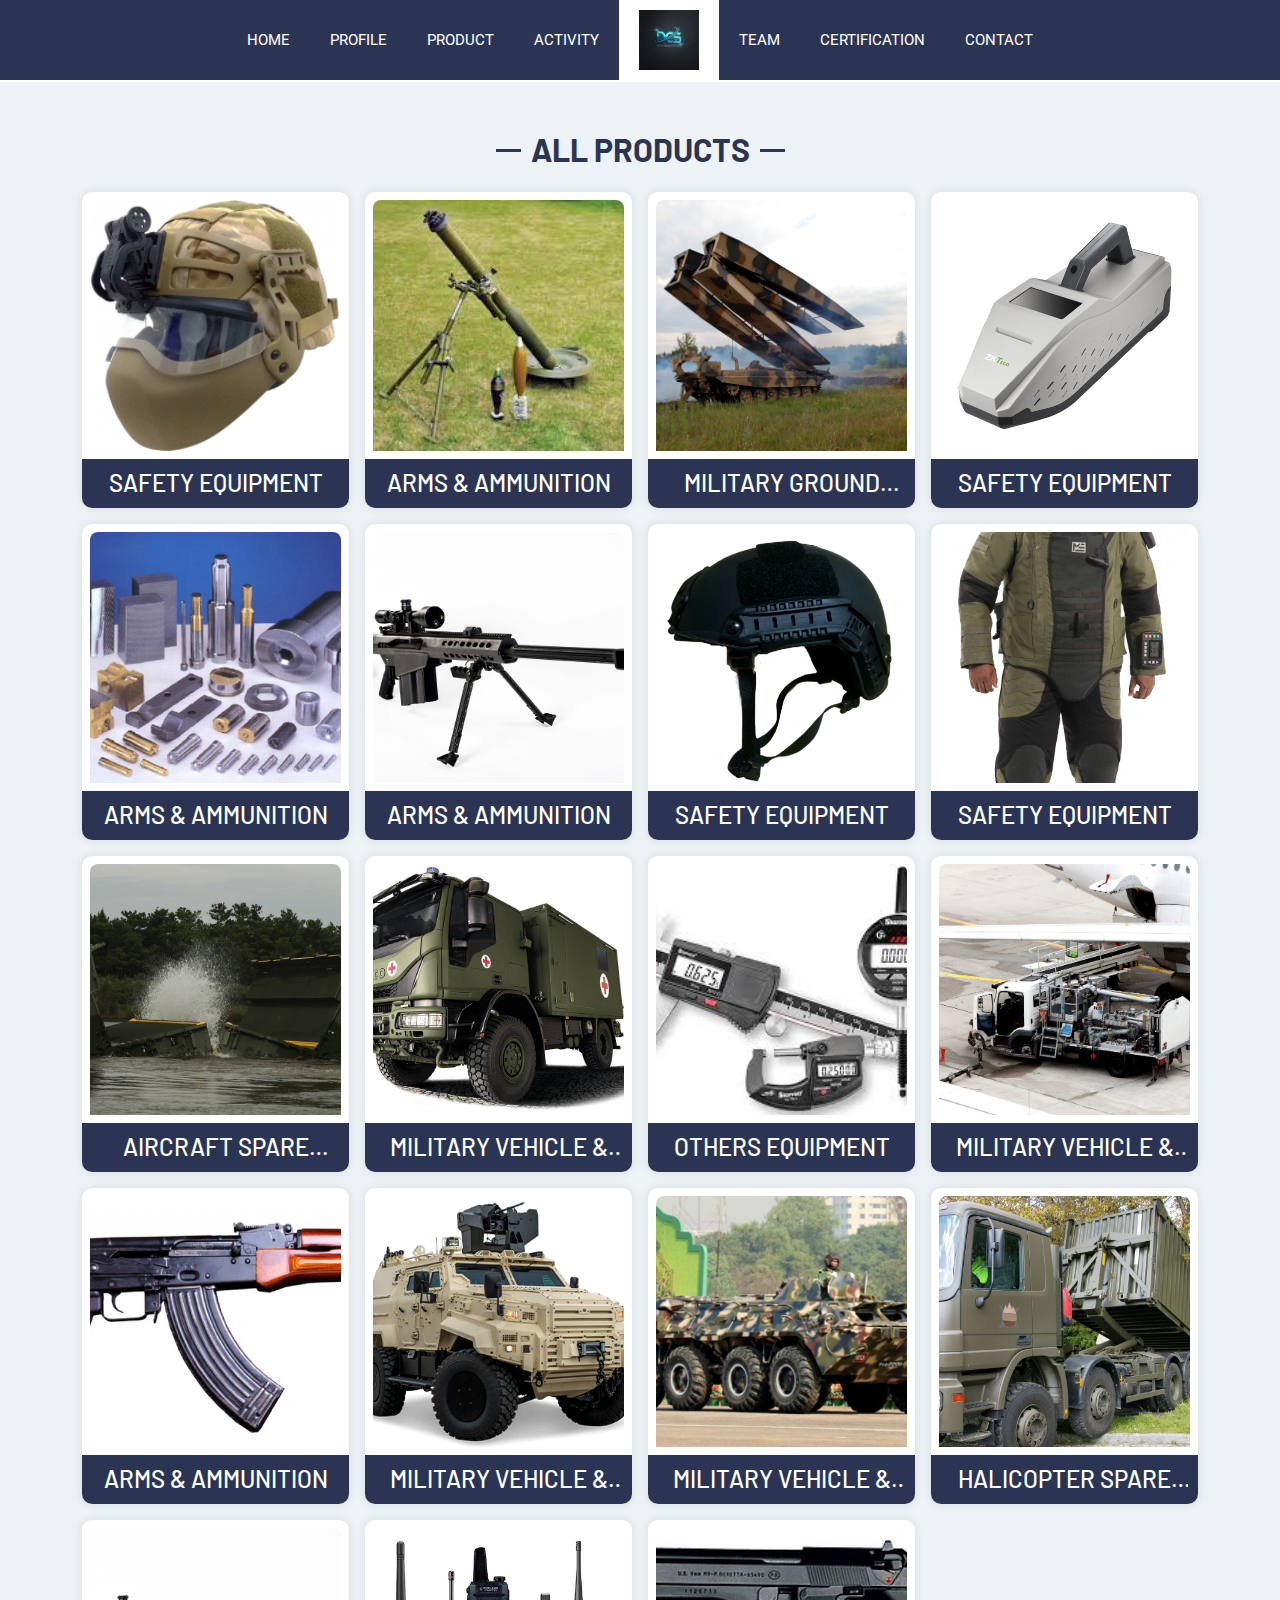
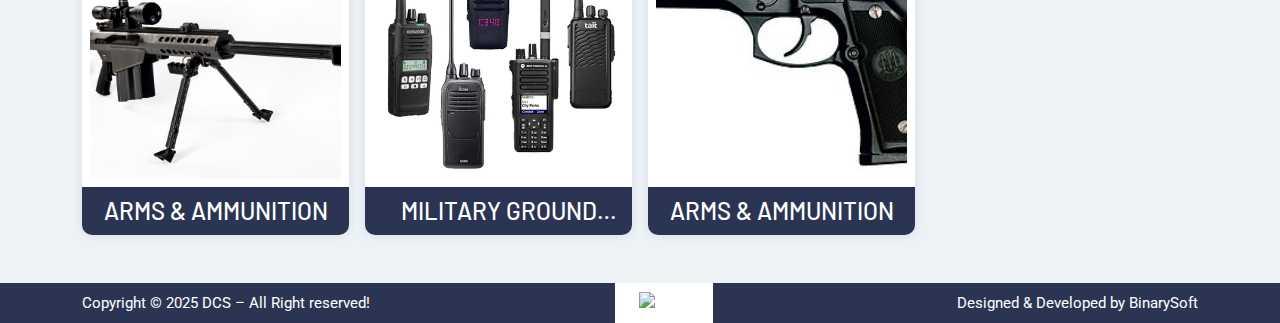
<file: all_product.html>
<!DOCTYPE html>
<html lang="en">

	<head>
		<meta name="csrf-token" content="LkAUq77rXSYc9pTql15U3yxNnyMcuq8le3JBR3oG"/>
		
		<meta charset="utf-8" />
        <meta http-equiv="X-UA-Compatible" content="IE=edge">
        <meta name="viewport" content="width=device-width, initial-scale=1.0">
		<meta name="description" content="" />
		<meta name="keywords" content=" " />

		<title>DCS</title>
		<link rel="shortcut icon" href="backend/img/website/4tVjzISNWHWAW8iNPtla.png" />

		<link rel="stylesheet" href="frontend/assets/css/plugin.css">
    <link rel="stylesheet" href="frontend/assets/css/style.css">
    <link rel="stylesheet" href="frontend/assets/css/responsive.css">

			</head>

	<body>
		<header class="header">
    <div class="d-lg-block d-none">
        <div class="container">
            <div class="header-wrapper">
                <div class="header-content-area">
                    <div class="header-bottom">
                            <nav class="main-menu">
                                <ul class="main-menu-list">
                                    <li class="menu-list-item"><a class="item-link" href="#home-section">Home</a></li>
                                    <!-- <li class="menu-list-item"><a class="item-link" href="#vission-section">Vission</a></li>
                                    <li class="menu-list-item"><a class="item-link" href="#mission-section">Mission</a></li> -->
                                    <li class="menu-list-item"><a class="item-link" href="#profile-section">Profile</a>
                                    </li>
                                    
                                    <li class="menu-list-item"><a class="item-link" href="#product-section">Product</a>
                                    </li>
                                    
                                   <li class="menu-list-item"><a class="item-link"
                                            href="#activity-section">Activity</a></li>
                                    
                                    <li class="menu-list-item">
                                        <a class="item-link logo-link" href="/index.html">
                                            <img src="backend/img/website/EwPgcluT7lnbAGV9Kl2Z.png" height="60"
                                                alt="Logo">
                                        </a>
                                    </li>
                                    
                                  
                                    
                                    <li class="menu-list-item"><a class="item-link" href="#team-section">Team</a></li>        
                                    <li class="menu-list-item"><a class="item-link" href="#Certificate-section">Certification</a></li>
                                    
                                    <li class="menu-list-item"><a class="item-link" href="#contact-section">Contact</a>
                                    </li>
                                </ul>
                            </nav>
                    </div>
                </div>
            </div>
        </div>
    </div>
    <div class="d-lg-none mobile-header">
        <div class="container">
            <div class="d-flex align-items-center gap-2">
                <div class="flex-grow-1 d-flex">
                    <a class="d-inline-flex" href="/index.html"><img src="backend/img/website/EwPgcluT7lnbAGV9Kl2Z.png" height="70" alt="Logo"></a>
                </div>
                <div class="flex-shrink-0">
                    <a href="#" class="nav-toggler">
                        <span class="icon-line"></span>
                    </a>
                </div>
            </div>
        </div>
    </div>
</header>		
		

    <section id="product-section" class="bg-light py-md-5 py-4">
        <div class="container">
            <h2 class="sec-title mb-4">ALL PRODUCTS</h2>
            <div class="row g-3">
                                    <div class="col-lg-3 col-md-4 col-xs-6">
                        <div class="single-case">
                            <figure class="mb-0 p-2">
                                <img class="w-100 ratio-square img-fit lazyload" data-src="backend/img/project/-2023-05-06-6455eab3e5f80.png" alt="Image">
                            </figure>
                            <div class="p-10px text-center bg-primary">
                                <h4 class="h4 text-white text-truncate-1 mb-0">SAFETY EQUIPMENT</h4>
                            </div>
                        </div>
                    </div>
                                    <div class="col-lg-3 col-md-4 col-xs-6">
                        <div class="single-case">
                            <figure class="mb-0 p-2">
                                <img class="w-100 ratio-square img-fit lazyload" data-src="backend/img/project/-2023-05-06-6455ea8e8091e.jpg" alt="Image">
                            </figure>
                            <div class="p-10px text-center bg-primary">
                                <h4 class="h4 text-white text-truncate-1 mb-0">ARMS &amp; AMMUNITION</h4>
                            </div>
                        </div>
                    </div>
                                    <div class="col-lg-3 col-md-4 col-xs-6">
                        <div class="single-case">
                            <figure class="mb-0 p-2">
                                <img class="w-100 ratio-square img-fit lazyload" data-src="backend/img/project/-2023-05-06-6455eb0167c13.jpg" alt="Image">
                            </figure>
                            <div class="p-10px text-center bg-primary">
                                <h4 class="h4 text-white text-truncate-1 mb-0">MILITARY GROUND EQUIPMENT</h4>
                            </div>
                        </div>
                    </div>
                    
                    <div class="col-lg-3 col-md-4 col-xs-6">
                        <div class="single-case">
                            <figure class="mb-0 p-2">
                                <img class="w-100 ratio-square img-fit lazyload" data-src="backend/img/project/-2023-05-06-6455ea5a7a203.png" alt="Image">
                            </figure>
                            <div class="p-10px text-center bg-primary">
                                <h4 class="h4 text-white text-truncate-1 mb-0">SAFETY EQUIPMENT</h4>
                            </div>
                        </div>
                    </div>
                                    <div class="col-lg-3 col-md-4 col-xs-6">
                        <div class="single-case">
                            <figure class="mb-0 p-2">
                                <img class="w-100 ratio-square img-fit lazyload" data-src="backend/img/project/-2023-05-06-6455ea1c6262c.png" alt="Image">
                            </figure>
                            <div class="p-10px text-center bg-primary">
                                <h4 class="h4 text-white text-truncate-1 mb-0">ARMS &amp; AMMUNITION</h4>
                            </div>
                        </div>
                    </div>
                                    <div class="col-lg-3 col-md-4 col-xs-6">
                        <div class="single-case">
                            <figure class="mb-0 p-2">
                                <img class="w-100 ratio-square img-fit lazyload" data-src="backend\img\project\-2023-05-06-6455ea0a8ac40.jpg" alt="Image">
                            </figure>
                            <div class="p-10px text-center bg-primary">
                                <h4 class="h4 text-white text-truncate-1 mb-0">ARMS &amp; AMMUNITION</h4>
                            </div>
                        </div>
                    </div>
                                    <div class="col-lg-3 col-md-4 col-xs-6">
                        <div class="single-case">
                            <figure class="mb-0 p-2">
                                <img class="w-100 ratio-square img-fit lazyload" data-src="backend/img/project/-2023-05-06-6455ead44b168.png" alt="Image">
                            </figure>
                            <div class="p-10px text-center bg-primary">
                                <h4 class="h4 text-white text-truncate-1 mb-0">SAFETY EQUIPMENT</h4>
                            </div>
                        </div>
                    </div>
                                    <div class="col-lg-3 col-md-4 col-xs-6">
                        <div class="single-case">
                            <figure class="mb-0 p-2">
                                <img class="w-100 ratio-square img-fit lazyload" data-src="backend/img/project/-2023-05-06-6455eac519374.png" alt="Image">
                            </figure>
                            <div class="p-10px text-center bg-primary">
                                <h4 class="h4 text-white text-truncate-1 mb-0">SAFETY EQUIPMENT</h4>
                            </div>
                        </div>
                    </div>
                                    <div class="col-lg-3 col-md-4 col-xs-6">
                        <div class="single-case">
                            <figure class="mb-0 p-2">
                                <img class="w-100 ratio-square img-fit lazyload" data-src="backend/img/project/-2023-05-06-6455eaf23b681.jpg" alt="Image">
                            </figure>
                            <div class="p-10px text-center bg-primary">
                                <h4 class="h4 text-white text-truncate-1 mb-0">AIRCRAFT SPARE PARTS</h4>
                            </div>
                        </div>
                    </div>
                                    <div class="col-lg-3 col-md-4 col-xs-6">
                        <div class="single-case">
                            <figure class="mb-0 p-2">
                                <img class="w-100 ratio-square img-fit lazyload" data-src="backend/img/project/-2023-05-06-6455eb14c1ed4.png" alt="Image">
                            </figure>
                            <div class="p-10px text-center bg-primary">
                                <h4 class="h4 text-white text-truncate-1 mb-0">MILITARY VEHICLE & AMBULANCE</h4>
                            </div>
                        </div>
                    </div>
                    
                    <div class="col-lg-3 col-md-4 col-xs-6">
                        <div class="single-case">
                            <figure class="mb-0 p-2">
                                <img class="w-100 ratio-square img-fit lazyload" data-src="backend/img/project/-2023-05-06-6455ea3bab06f.png" alt="Image">
                            </figure>
                            <div class="p-10px text-center bg-primary">
                                <h4 class="h4 text-white text-truncate-1 mb-0">OTHERS EQUIPMENT</h4>
                            </div>
                        </div>
                    </div>
                                    <div class="col-lg-3 col-md-4 col-xs-6">
                        <div class="single-case">
                            <figure class="mb-0 p-2">
                                <img class="w-100 ratio-square img-fit lazyload" data-src="backend/img/project/-2023-05-06-6455eb5443870.png" alt="Image">
                            </figure>
                            <div class="p-10px text-center bg-primary">
                                <h4 class="h4 text-white text-truncate-1 mb-0">MILITARY VEHICLE & AMBULANCE</h4>
                            </div>
                        </div>
                    </div>
                                    <div class="col-lg-3 col-md-4 col-xs-6">
                        <div class="single-case">
                            <figure class="mb-0 p-2">
                                <img class="w-100 ratio-square img-fit lazyload" data-src="backend/img/project/-2023-05-06-6455ea4b26233.jpg" alt="Image">
                            </figure>
                            <div class="p-10px text-center bg-primary">
                                <h4 class="h4 text-white text-truncate-1 mb-0">ARMS &amp; AMMUNITION</h4>
                            </div>
                        </div>
                    </div>
                                    <div class="col-lg-3 col-md-4 col-xs-6">
                        <div class="single-case">
                            <figure class="mb-0 p-2">
                                <img class="w-100 ratio-square img-fit lazyload" data-src="backend/img/project/-2023-05-06-6455e9526da7b.png" alt="Image">
                            </figure>
                            <div class="p-10px text-center bg-primary">
                                <h4 class="h4 text-white text-truncate-1 mb-0">MILITARY VEHICLE & AMBULANCE</h4>
                            </div>
                        </div>
                    </div>
                                    <div class="col-lg-3 col-md-4 col-xs-6">
                        <div class="single-case">
                            <figure class="mb-0 p-2">
                                <img class="w-100 ratio-square img-fit lazyload" data-src="backend/img/project/-2023-05-06-6455e976884af.png" alt="Image">
                            </figure>
                            <div class="p-10px text-center bg-primary">
                                <h4 class="h4 text-white text-truncate-1 mb-0">MILITARY VEHICLE & AMBULANCE</h4>
                            </div>
                        </div>
                    </div>
                    
                    <div class="col-lg-3 col-md-4 col-xs-6">
                        <div class="single-case">
                            <figure class="mb-0 p-2">
                                <img class="w-100 ratio-square img-fit lazyload" data-src="backend/img/project/-2023-05-06-6455eb2d1dd32.jpg" alt="Image">
                            </figure>
                            <div class="p-10px text-center bg-primary">
                                <h4 class="h4 text-white text-truncate-1 mb-0">HALICOPTER SPARE PARTS</h4>
                            </div>
                        </div>
                    </div>
                                    <div class="col-lg-3 col-md-4 col-xs-6">
                        <div class="single-case">
                            <figure class="mb-0 p-2">
                                <img class="w-100 ratio-square img-fit lazyload" data-src="backend/img/project/-2023-05-06-6455ea0a8ac40.jpg" alt="Image">
                            </figure>
                            <div class="p-10px text-center bg-primary">
                                <h4 class="h4 text-white text-truncate-1 mb-0">ARMS &amp; AMMUNITION</h4>
                            </div>
                        </div>
                    </div>
                    <div class="col-lg-3 col-md-4 col-xs-6">
                        <div class="single-case">
                            <figure class="mb-0 p-2">
                                <img class="w-100 ratio-square img-fit lazyload" data-src="backend/img/project/-2023-05-06-6455eb4730f2b.jpg" alt="Image">
                            </figure>
                            <div class="p-10px text-center bg-primary">
                                <h4 class="h4 text-white text-truncate-1 mb-0">MILITARY GROUND EQUIPMENT</h4>
                            </div>
                        </div>
                    </div>
                    
                    <div class="col-lg-3 col-md-4 col-xs-6">
                        <div class="single-case">
                            <figure class="mb-0 p-2">
                                <img class="w-100 ratio-square img-fit lazyload" data-src="backend/img/project/-2023-05-06-6455e94409bcf.jpg" alt="Image">
                            </figure>
                            <div class="p-10px text-center bg-primary">
                                <h4 class="h4 text-white text-truncate-1 mb-0">ARMS &amp; AMMUNITION</h4>
                            </div>
                        </div>
                    </div>
                            </div>
        </div>
    </section>
		
    <footer class="bg-primary text-white py-md-0 py-2">
        <div class="container">
            <div class="d-flex flex-md-row flex-column align-items-center justify-content-between">
                <div class="flex-grow-1 text-md-start text-center">
                    <p class="mb-0">Copyright © 2025 <a href="#">DCS</a> – All Right reserved!</p>
                </div>
                <div class="flex-shrink-0 bg-white py-2 px-4 d-md-block d-none">
                    <img data-src="backend/img/website/EwPgcluT7lnbAGV9Kl2Z.png" height="50" alt="Logo"
                        class="lazyload">
                </div>
                <div class="flex-grow-1 text-md-end text-center">
                    <p class="mb-0">Designed &amp; Developed by <a href="https://binarysoftbd.com/"
                            target="_blank">BinarySoft</a></p>
                </div>
            </div>
        </div>
    </footer>
    <!-- End Footer Area -->
    
    <div class="mobile-menu">
        <div class="mobile-menu-header">
            <div class="flex-shrink-0">
                <a href="#"><img class="lazyload mobile-menu-logo" data-src="backend/img/website/EwPgcluT7lnbAGV9Kl2Z.png" height="30" alt="Logo"></a>
            </div>
            <div class="flex-shrink-0">
                <a href="#" class="nav-toggler close-menu"><span class="close-icon"></span></a>
            </div>
        </div>
        <div class="mobile-menu-body">
            <ul class="mobile-menu-list">
                <li class="list-item"><a class="menu-link" href="#home-section">Home</a></li>
                <li class="list-item"><a class="menu-link" href="#profile-section">Profile</a></li>
                <li class="list-item"><a class="menu-link" href="#product-section">Product</a></li>
                <li class="list-item"><a class="menu-link" href="#activity-section">Activity</a></li>
                <li class="list-item"><a class="menu-link" href="#team-section">Team</a></li>
                <li class="list-item"><a class="menu-link" href="#Certificate-section">CERTIFICATION</a></li>
                <li class="list-item"><a class="menu-link" href="#contact-section">Contact</a></li>
            </ul>
        </div>
    </div>
    <!-- End Mobile Nav -->

	<script type="text/javascript" src="frontend/assets/js/plugin.js"></script>
    <script type="text/javascript" src="frontend/assets/js/script.js"></script>
			</body>

</html>
</file>
<file: frontend/assets/css/style.css>
@import url('https://fonts.googleapis.com/css2?family=Roboto:wght@300;400;500;700&display=swap');
@import url('https://fonts.googleapis.com/css2?family=Barlow:wght@500;600;700;800&display=swap');

:root {
    --bs-primary: #2b3553; /*#6db395;*/
    --bs-secondary:  #31384d; /*#6ab596;*/
    --bs-light: #ecf2f6;
    --bs-dark: #333333;
    /* --bs-text: #454c7e; */
    --bs-text: #5b6674;
}

body {
    margin: 0px;
    font-family: 'Roboto', sans-serif;
    font-size: 15px;
    font-weight: 400;
    line-height: 1.5;
    color: var(--bs-text);
    background-color: var(--bs-white);
    overflow-x: hidden;
}

h1,
h2,
h3,
h4,
h5,
h6 {
    font-family: 'Barlow', sans-serif;
    color: var(--bs-dark);
}

ul {
    list-style: none;
    margin: 0;
    padding: 0;
}

.scrollTop {
    display: none;
}

.c-scrollbar::-webkit-scrollbar {
    width: 4px;
    background: rgb(30, 30, 45);
    border-radius: 3px;
}

.c-scrollbar::-webkit-scrollbar-track {
    background: transparent;
}

.c-scrollbar::-webkit-scrollbar-thumb {
    background: rgba(255, 255, 255, 0.2);
    border-radius: 3px;
}

.c-scrollbar-light::-webkit-scrollbar {
    width: 4px;
    background: rgba(24, 28, 41, 0.08);
    border-radius: 3px;
}

.c-scrollbar-light::-webkit-scrollbar-track {
    background: transparent;
}

.c-scrollbar-light::-webkit-scrollbar-thumb {
    background: rgba(24, 28, 41, 0.1);
    border-radius: 3px;
}

.no-scrollbar::-webkit-scrollbar {
    width: 0px;
}

.no-scrollbar::-webkit-scrollbar-track {
    background: transparent;
}

.no-scrollbar::-webkit-scrollbar-thumb {
    background: transparent;
}

.fw-100 {
    font-weight: 100 !important;
}

.fw-200 {
    font-weight: 200 !important;
}

.fw-300 {
    font-weight: 300 !important;
}

.fw-400 {
    font-weight: 400 !important;
}

.fw-500 {
    font-weight: 500 !important;
}

.fw-600 {
    font-weight: 600 !important;
}

.fw-700 {
    font-weight: 700 !important;
}

.fw-800 {
    font-weight: 800 !important;
}

.fw-900 {
    font-weight: 900 !important;
}

.fs-8 {
    font-size: 0.5rem !important;
}

.fs-9 {
    font-size: 0.5625rem !important;
}

.fs-10 {
    font-size: 0.625rem !important;
}

.fs-11 {
    font-size: 0.6875rem !important;
}

.fs-12 {
    font-size: 0.75rem !important;
}

.fs-13 {
    font-size: 0.8125rem !important;
}

.fs-14 {
    font-size: 0.875rem !important;
}

.fs-15 {
    font-size: 0.9375rem !important;
}

.fs-15 {
    font-size: 0.9375rem !important;
}

.fs-16 {
    font-size: 1rem !important;
}

.fs-17 {
    font-size: 1.0625rem !important;
}

.fs-18 {
    font-size: 1.125rem !important;
}

.fs-19 {
    font-size: 1.1875rem !important;
}

.fs-20 {
    font-size: 1.25rem !important;
}

.fs-21 {
    font-size: 1.3125rem !important;
}

.fs-22 {
    font-size: 1.375rem !important;
}

.fs-23 {
    font-size: 1.4375rem !important;
}

.fs-24 {
    font-size: 1.5rem !important;
}

.fs-28 {
    font-size: 1.8rem !important;
}

.lh-1 {
    line-height: 1 !important;
}

.lh-1-1 {
    line-height: 1.1 !important;
}

.lh-1-2 {
    line-height: 1.2 !important;
}

.lh-1-3 {
    line-height: 1.3 !important;
}

.lh-1-4 {
    line-height: 1.4 !important;
}

.lh-1-5 {
    line-height: 1.5 !important;
}

.lh-1-6 {
    line-height: 1.6 !important;
}

.lh-1-7 {
    line-height: 1.7 !important;
}

.lh-1-8 {
    line-height: 1.8 !important;
}

.lh-1-9 {
    line-height: 1.9 !important;
}

.lh-2 {
    line-height: 2 !important;
}

.opacity-0 {
    opacity: 0 !important;
}

.opacity-10 {
    opacity: 0.1 !important;
}

.opacity-20 {
    opacity: 0.2 !important;
}

.opacity-30 {
    opacity: 0.3 !important;
}

.opacity-40 {
    opacity: 0.4 !important;
}

.opacity-50 {
    opacity: 0.5 !important;
}

.opacity-60 {
    opacity: 0.6 !important;
}

.opacity-70 {
    opacity: 0.7 !important;
}

.opacity-80 {
    opacity: 0.8 !important;
}

.opacity-90 {
    opacity: 0.9 !important;
}

.opacity-100 {
    opacity: 1 !important;
}

.-hov-translate-2:hover {
    transform: translateY(-2px);
}

.hov-opacity-0:hover {
    opacity: 0 !important;
}

.hov-opacity-10:hover {
    opacity: 0.1 !important;
}

.hov-opacity-20:hover {
    opacity: 0.2 !important;
}

.hov-opacity-30:hover {
    opacity: 0.3 !important;
}

.hov-opacity-40:hover {
    opacity: 0.4 !important;
}

.hov-opacity-50:hover {
    opacity: 0.5 !important;
}

.hov-opacity-60:hover {
    opacity: 0.6 !important;
}

.hov-opacity-70:hover {
    opacity: 0.7 !important;
}

.hov-opacity-80:hover {
    opacity: 0.8 !important;
}

.hov-opacity-90:hover {
    opacity: 0.9 !important;
}

.hov-opacity-100:hover {
    opacity: 1 !important;
}

.shadow-xs {
    box-shadow: rgba(0, 0, 0, 0.05) 0px 0px 0px 1px !important;
}

.shadow-sm {
    box-shadow: 0px 1px 3px rgb(0 0 0 / 16%) !important;
}

.shadow {
    box-shadow: rgba(0, 0, 0, 0.1) 0px 1px 3px 0px, rgba(0, 0, 0, 0.06) 0px 1px 2px 0px !important;
}

.shadow-md {
    box-shadow: rgba(95, 138, 236, 0.05) 0px 0px 50px 11px !important;
}

.shadow-lg {
    box-shadow: rgba(0, 0, 0, 0.1) 0px 10px 15px -3px, rgba(0, 0, 0, 0.05) 0px 4px 6px -2px !important;
}

.shadow-xl {
    box-shadow: rgba(0, 0, 0, 0.1) 0px 20px 25px -5px, rgba(0, 0, 0, 0.04) 0px 10px 10px -5px !important;
}

.shadow-2xl {
    box-shadow: rgba(0, 0, 0, 0.25) 0px 25px 50px -12px !important;
}

.shadow-none {
    box-shadow: none !important;
}

.hov-shadow-xs:hover {
    box-shadow: rgba(0, 0, 0, 0.05) 0px 0px 0px 1px !important;
}

.hov-shadow-sm:hover {
    box-shadow: rgba(0, 0, 0, 0.05) 0px 1px 2px 0px !important;
}

.hov-shadow:hover {
    box-shadow: rgba(0, 0, 0, 0.1) 0px 1px 3px 0px, rgba(0, 0, 0, 0.06) 0px 1px 2px 0px !important;
}

.hov-shadow-md:hover {
    box-shadow: rgba(0, 0, 0, 0.1) 0px 4px 6px -1px, rgba(0, 0, 0, 0.06) 0px 2px 4px -1px !important;
}

.hov-shadow-lg:hover {
    box-shadow: rgba(0, 0, 0, 0.1) 0px 10px 15px -3px, rgba(0, 0, 0, 0.05) 0px 4px 6px -2px !important;
}

.hov-shadow-xl:hover {
    box-shadow: rgba(0, 0, 0, 0.1) 0px 20px 25px -5px, rgba(0, 0, 0, 0.04) 0px 10px 10px -5px !important;
}

.hov-shadow-2xl:hover {
    box-shadow: rgba(0, 0, 0, 0.25) 0px 25px 50px -12px !important;
}

.hov-shadow-none:hover {
    box-shadow: none !important;
}

.bg-cover {
    background-size: cover;
}

.bg-center {
    background-position: center center;
}

.bg-no-repeat {
    background-repeat: no-repeat;
}

.bg-primary {
    background-color: var(--bs-primary) !important;
}

.bg-soft-primary {
    background-color: var(--bs-soft-primary) !important;
}

.bg-secondary {
    background-color: var(--bs-secondary) !important;
}

.bg-soft-secondary {
    background-color: var(--bs-soft-secondary) !important;
}

.bg-soft-white {
    background-color: rgba(255, 255, 255, 0.06) !important;
}

.bg-soft-success {
    background-color: rgba(25, 135, 84, 0.2) !important;
}

.hov-bg-primary:hover {
    background-color: var(--bs-primary) !important;
}

.hov-bg-soft-primary:hover {
    background-color: var(--bs-soft-primary) !important;
}

.hov-bg-secondary:hover {
    background-color: var(--bs-secondary) !important;
}

.hov-bg-soft-secondary:hover {
    background-color: var(--bs-soft-secondary) !important;
}

.hov-bg-white:hover {
    background-color: var(--bs-white) !important;
}

.hov-text-primary:hover {
    color: var(--bs-primary) !important;
}

.hov-text-secondary:hover {
    color: var(--bs-secondary) !important;
}

.hov-text-white:hover {
    color: var(--bs-white) !important;
}

.bg-light {
    background-color: var(--bs-light) !important;
}

a {
    text-decoration: none;
    color: inherit;
}

a,
button,
input,
textarea,
.btn,
.has-transition {
    transition: all 0.3s ease 0s;
}

a:hover {
    text-decoration: none;
    color: var(--bs-primary);
}

:focus,
a:focus,
button:focus,
.page-link:focus,
.custom-file-input:focus~.custom-file-label {
    box-shadow: none;
    outline: none;
}

input[type="search"]::-webkit-search-decoration,
input[type="search"]::-webkit-search-cancel-button,
input[type="search"]::-webkit-search-results-button,
input[type="search"]::-webkit-search-results-decoration {
    display: none;
}

input[type="number"]::-webkit-outer-spin-button,
input[type="number"]::-webkit-inner-spin-button {
    appearance: none;
    margin: 0px;
}

input::-webkit-outer-spin-button,
input::-webkit-inner-spin-button {
    appearance: none;
    margin: 0px;
}

.ps-5px,
.px-5px,
.p-5px {
    padding-left: 5px;
}

.ps-10px,
.px-10px,
.p-10px {
    padding-left: 10px;
}

.ps-15px,
.px-15px,
.p-15px {
    padding-left: 15px;
}

.ps-20px,
.px-20px,
.p-20px {
    padding-left: 20px;
}

.ps-25px,
.px-25px,
.p-25px {
    padding-left: 25px;
}

.ps-30px,
.px-30px,
.p-30px {
    padding-left: 30px;
}

.pe-5px,
.px-5px,
.p-5px {
    padding-right: 5px;
}

.pe-10px,
.px-10px,
.p-10px {
    padding-right: 10px;
}

.pe-15px,
.px-15px,
.p-15px {
    padding-right: 15px;
}

.pe-20px,
.px-20px,
.p-20px {
    padding-right: 20px;
}

.pe-25px,
.px-25px,
.p-25px {
    padding-right: 25px;
}

.pe-30px,
.px-30px,
.p-30px {
    padding-right: 30px;
}

.pt-5px,
.py-5px,
.p-5px {
    padding-top: 5px;
}

.pt-10px,
.py-10px,
.p-10px {
    padding-top: 10px !important;
}

.pt-15px,
.py-15px,
.p-15px {
    padding-top: 15px;
}

.pt-20px,
.py-20px,
.p-20px {
    padding-top: 20px;
}

.pt-25px,
.py-25px,
.p-25px {
    padding-top: 25px;
}

.pt-30px,
.py-30px,
.p-30px {
    padding-top: 30px;
}

.pb-5px,
.py-5px,
.p-5px {
    padding-bottom: 5px;
}

.pb-10px,
.py-10px,
.p-10px {
    padding-bottom: 10px !important;
}

.pb-15px,
.py-15px,
.p-15px {
    padding-bottom: 15px;
}

.pb-20px,
.py-20px,
.p-20px {
    padding-bottom: 20px;
}

.pb-25px,
.py-25px,
.p-25px {
    padding-bottom: 25px;
}

.pb-30px,
.py-30px,
.p-30px {
    padding-bottom: 30px;
}

.space-y-15px> :not(:first-child) {
    margin-top: 15px;
}

.gap-y-15px {
    row-gap: 15px;
}

.mt-10px {
    margin-top: 10px;
}

.me-10px {
    margin-right: 10px;
}

.mt-15px {
    margin-top: 15px;
}

.me-15px {
    margin-right: 15px;
}

.z--1 {
    z-index: -1 !important;
}

.z-0 {
    z-index: 0 !important;
}

.z-1 {
    z-index: 1 !important;
}

.z-2 {
    z-index: 2 !important;
}

.z-3 {
    z-index: 3 !important;
}

.z-1020 {
    z-index: 1020 !important;
}

.z-1035 {
    z-index: 1035 !important;
}

.z-1045 {
    z-index: 1045 !important;
}

.mnh-60vh {
    min-height: 60vh;
}

.sidebar-mh {
    max-height: calc(100vh - 100px);
    height: auto;
}

.mnw-auto {
    min-width: auto !important;
}

.mnw-fit {
    min-width: fit-content !important;
}

.mnw-280px {
    min-width: 280px;
}

.mw-100 {
    max-width: 100%;
}

.mw-200px {
    max-width: 200px;
}

.mw-300px {
    max-width: 300px;
}

.mw-700px {
    max-width: 700px;
}

.minw-0 {
    min-width: 0px;
}

.text-truncate-1 {
    overflow: hidden;
    display: -webkit-box;
    -webkit-line-clamp: 1;
    -webkit-box-orient: vertical;
}

.text-truncate-2 {
    overflow: hidden;
    display: -webkit-box;
    -webkit-line-clamp: 2;
    -webkit-box-orient: vertical;
}

.text-truncate-3 {
    overflow: hidden;
    display: -webkit-box;
    -webkit-line-clamp: 3;
    -webkit-box-orient: vertical;
}

.text-truncate-4 {
    overflow: hidden;
    display: -webkit-box;
    -webkit-line-clamp: 4;
    -webkit-box-orient: vertical;
}

.c-pointer {
    cursor: pointer !important;
}

.c-not-allowed {
    cursor: not-allowed !important;
}

.c-default {
    cursor: default !important;
}

.attached-top,
.attached-bottom {
    position: absolute;
    left: 0px;
    right: 0px;
    width: 100%;
    z-index: 2;
}

.btn-check:focus+.btn,
.btn:focus {
    outline: 0px;
    box-shadow: none;
}

.form-control {
    padding: 0.5rem 1rem;
    font-size: 0.875rem;
    border: 1px solid rgb(229, 232, 236);
    color: rgb(137, 139, 146);
}

.rounded-10px {
    border-radius: 10px;
}

.rounded-8px {
    border-radius: 8px;
}

.rounded-15px {
    border-radius: 15px;
}

.rounded-2px {
    border-radius: 2px;
}

.rounded-bottom-0 {
    border-bottom-left-radius: 0px !important;
    border-bottom-right-radius: 0px !important;
}

.rounded-top-0 {
    border-top-left-radius: 0px !important;
    border-top-right-radius: 0px !important;
}

.dropdown-menu {
    border: none;
    border-radius: 6px;
    box-shadow: rgb(95 138 236 / 5%) 0px 0px 50px 11px;
}

.dropdown-menu.dropdown-menu-xs {
    width: 160px;
    min-width: 160px;
}

.dropdown-menu.dropdown-menu-sm {
    width: 240px;
    min-width: 240px;
}

.dropdown-menu.dropdown-menu-md {
    width: 260px;
    min-width: 260px;
}

.dropdown-menu.dropdown-menu-lg {
    width: 320px;
    min-width: 320px;
}

.dropdown-menu.dropdown-menu-xl {
    width: 380px;
    min-width: 380px;
}

.dropdown-item {
    display: block;
    width: 100%;
    padding: 0.5rem 1.5rem;
    clear: both;
    font-weight: 400;
    color: var(--bs-gray-600);
    text-align: inherit;
    background-color: transparent;
    border: 0px;
    overflow: hidden;
    text-overflow: ellipsis;
    white-space: nowrap;
}

.dropdown-item.active,
.dropdown-item:hover,
.dropdown-item:active {
    color: var(--bs-white);
    background-color: var(--bs-primary);
}

.transition-3 {
    transition: all 0.3s ease-in-out 0s;
}

.transition-4 {
    transition: all 0.4s ease-in-out 0s;
}

.transition-5 {
    transition: all 0.5s ease-in-out 0s;
}

.hov-scale-1-1:hover {
    transform: scale(1.1);
}

.absolute-center {
    position: absolute;
    top: 50%;
    left: 50%;
    transform: translate(-50%, -50%);
}

.absolute-full {
    position: absolute;
    inset: 0px;
    width: 100%;
    height: 100%;
}

.absolute-top-right {
    position: absolute !important;
    top: 0px;
    right: 0px;
}

.absolute-top-left {
    position: absolute !important;
    top: 0px;
    left: 0px;
}

.absolute-bottom-right {
    position: absolute;
    bottom: 0px;
    right: 0px;
}

.absolute-bottom-left {
    position: absolute;
    bottom: 0px;
    left: 0px;
}

.absolute-top-center {
    position: absolute;
    top: 0px;
    left: 50%;
    transform: translateX(-50%);
}

.absolute-right-center {
    position: absolute;
    top: 50%;
    right: 0px;
    transform: translateY(-50%);
}

.border-light {
    border-color: rgb(229, 232, 236) !important;
}

.border-secondary {
    border-color: var(--bs-secondary) !important;
}

.border-primary {
    border-color: var(--bs-primary) !important;
}

.border-transparent {
    border-color: transparent !important;
}

.form-control:focus {
    box-shadow: none;
    border-color: var(--bs-primary);
}

.badge {
    display: inline-flex;
    -webkit-box-pack: center;
    justify-content: center;
    -webkit-box-align: center;
    align-items: center;
    height: 18px;
    width: 18px;
    font-size: 0.65rem;
    font-weight: 500;
    line-height: unset;
}

.badge-pill {
    padding-right: 0.6em;
    padding-left: 0.6em;
    border-radius: 10rem;
}

.badge-primary {
    background-color: var(--bs-primary);
}

.badge-inline {
    width: auto;
}

.text-reset {
    color: inherit !important;
}

.text-primary {
    color: var(--bs-primary) !important;
}

.text {
    color: var(--bs-text);
}

.text-secondary {
    color: var(--bs-secondary) !important;
}

.nav-link {
    padding: .35rem 0.7rem 0.3rem;
    color: var(--bs-text);
    font-weight: 500;
    font-size: 15px;
}

.nav-link:focus,
.nav-link:hover {
    color: var(--bs-primary);
}

.h-250px,
.size-250px {
    height: 250px;
}

.img-fit {
    object-fit: cover;
}

.img-contain {
    object-fit: contain;
}

.w-fit {
    width: fit-content !important;
}

.h-200px,
.size-200px {
    height: 200px;
}

.w-200px,
.size-200px {
    width: 200px !important;
}

.h-100px,
.size-100px {
    height: 100px;
}

.w-100px,
.size-100px {
    width: 100px !important;
}

.h-90px,
.size-90px {
    height: 90px;
}

.w-90px,
.size-90px {
    width: 90px !important;
}

.h-60px,
.size-60px {
    height: 60px;
}

.w-60px,
.size-60px {
    width: 60px;
}

.h-50px,
.size-50px {
    height: 50px;
}

.w-50px,
.size-50px {
    width: 50px;
}

.h-40px,
.size-40px {
    height: 40px;
}

.w-40px,
.size-40px {
    width: 40px;
}

.h-30px,
.size-30px {
    height: 30px;
}

.w-30px,
.size-30px {
    width: 30px;
}

.h-34px,
.size-34px {
    height: 34px;
}

.w-34px,
.size-34px {
    width: 34px;
}

.h-26px,
.size-26px {
    height: 26px;
}

.w-26px,
.size-26px {
    width: 26px;
}

.h-20px,
.size-20px {
    height: 20px;
}

.w-20px,
.size-20px {
    width: 20px;
}

/* ===============================
   Slider Dots (Pagination)
================================ */
.carousel .slick-dots {
    list-style: none;
    display: flex;
    justify-content: center;
    margin-top: 12px;
    margin-bottom: 0;
    padding-left: 0;
    align-items: center;
}

.carousel.dots-inside-bottom .slick-dots {
    position: absolute;
    bottom: 12px;
    left: 50%;
    transform: translateX(-50%);
}

.carousel .slick-dots button {
    height: 5px;
    width: 30px;
    padding: 0;
    border: none;
    background: #333;
    margin: 0 3px;
    opacity: 0.5;
    border-radius: 3px;
    transition: all 0.3s ease;
}

.carousel .slick-dots .slick-active button {
    background: var(--bs-dark);
    opacity: 1;
}

/* ===============================
   Slider Arrows (Prev/Next)
================================ */
.carousel .slick-arrow {
    position: absolute;
    top: 50%;
    z-index: 5;
    transform: translateY(-50%);
    background: rgba(255, 255, 255, 0.9);
    border: none;
    width: 45px;
    height: 45px;
    font-size: 20px;
    color: var(--bs-secondary);
    border-radius: 50%;
    cursor: pointer;
    display: flex;
    align-items: center;
    justify-content: center;
    box-shadow: 0px 4px 10px rgba(0, 0, 0, 0.15);
    transition: all 0.3s ease;
}

.carousel .slick-arrow:hover {
    background-color: var(--bs-secondary);
    color: #fff;
}

/* Positioning */
.carousel .slick-prev {
    left: -55px;   /* Move left arrow slightly outside */
}

.carousel .slick-next {
    right: -55px;  /* Move right arrow slightly outside */
}

/* If you want arrows just half-outside */
.half-outside-arrow .slick-prev {
    left: -25px;
}

.half-outside-arrow .slick-next {
    right: -25px;
}

.ratio-square {
    aspect-ratio: 1 / 1;
}

.ratio-1-11 {
    aspect-ratio: 1 / 1.1;
}

.ratio-1-63 {
    aspect-ratio: 1 / 0.63;
}

.ratio-1-65 {
    aspect-ratio: 1 / 0.65;
}

.ratio-1-8 {
    aspect-ratio: 1 / 0.8;
}

.ratio-1-7 {
    aspect-ratio: 1 / 0.7;
}

.ratio-1-5 {
    aspect-ratio: 1 / 0.5;
}

.ratio-1-3 {
    aspect-ratio: 1 / 0.3;
}

@-webkit-keyframes fadeInDown {
    0% {
        opacity: 0;
        transform: translate3d(0px, -100px, 0px);
    }

    100% {
        opacity: 1;
        transform: translate3d(0px, 0px, 0px);
    }
}

@keyframes fadeInDown {
    0% {
        opacity: 0;
        transform: translate3d(0px, -100px, 0px);
    }

    100% {
        opacity: 1;
        transform: translate3d(0px, 0px, 0px);
    }
}

.fadeInDown {
    animation-name: fadeInDown;
}

.sticky {
    animation: 300ms ease-in-out 0s 1 normal none running fadeInDown;
    left: 0px;
    position: fixed !important;
    top: 0px;
    width: 100%;
    z-index: 999;
    box-shadow: 0px 0px 15px rgb(0 0 0 / 12%);
    /*background: var(--bs-white) !important;*/
}

/* ========== Header Css Start ========== */
.header {
    background-color: var(--bs-primary);
    border-bottom: 2px solid var(--bs-white);
}

.header.sticky {
    background-color: var(--bs-primary);
    position: fixed;
    width: 100%;
    top: 0;
    z-index: 999;
    margin: 0;
    animation: fixedTopContent 0.4s;
    -webkit-box-shadow: 0px 10px 20px -10px rgba(0, 0, 0, 0.17);
    -moz-box-shadow: 0px 10px 20px -10px rgba(0, 0, 0, 0.17);
    box-shadow: 0px 10px 20px -10px rgba(0, 0, 0, 0.17);
    padding: 0;
}

@keyframes fixedTopContent {
    from {
        transform: translateY(-100%);
        transform-origin: center top 0;
    }

    to {
        transform: translateY(0);
    }
}

.header-wrapper {
    display: flex;
    gap: 20px;
}

.logo-area {
    position: relative;
    z-index: 8;
    background-color: var(--bs-white);
    flex: 0 0 auto;
    flex-shrink: 0;
    display: grid;
    place-items: center;
    padding: 6px 16px;
}

.header-content-area {
    flex-grow: 1;
    display: flex;
    flex-direction: column;
}

.header-top {
    background-color: var(--bs-secondary);
    color: var(--bs-white);
    position: relative;
    z-index: 1;
    padding: 5px 0;
}

.header-top::before {
    content: '';
    position: absolute;
    width: 2000px;
    left: -2000px;
    height: 100%;
    top: 0;
    background-color: var(--bs-secondary);
}

.header-top::after {
    content: '';
    position: absolute;
    width: 2000px;
    right: -2000px;
    height: 100%;
    top: 0;
    background-color: var(--bs-secondary);
}

.header-link {
    font-size: 15px;
}

.header-social-links {
    display: flex;
    align-items: center;
    gap: 4px;
}

.social-link {
    display: grid;
    place-items: center;
    width: 30px;
    height: 30px;
    background-color: rgb(255 255 255 / 20%);
    border-radius: 50%;
    line-height: 1;
    font-size: 14px;
    color: var(--bs-white) !important;
}

.social-facebook:hover {
    background-color: #1773EA;
}

.social-twitter:hover {
    background-color: #1C96E8;
}

.social-instagram:hover {
    background-color: #684CC9;
}

.social-youtube:hover {
    background-color: #F20000;
}

.social-linkedin:hover {
    background-color: #0071AE;
}

.header-bottom {
    flex-grow: 1;
}

.main-menu {
    height: 100%;
}

.main-menu-list {
    display: flex;
    height: 100%;
    justify-content: center;
}

.list-item::after {
    position: absolute;
    display: block;
    top: 50%;
    margin-top: -7.5px;
    left: -1px;
    width: 1px;
    height: 15px;
    background-color: rgb(255 255 255 / 30%);
    content: "";
    -webkit-transition: all 0.3s linear;
    -moz-transition: all 0.3s linear;
    -ms-transition: all 0.3s linear;
    transition: all 0.3s linear;
}
.logo-link{
    background-color: var(--bs-white);
}
.item-link {
    display: inline-flex;
    padding: 10px 20px;
    line-height: 50px;
    color: var(--bs-white);
    font-size: 15px;
    text-transform: uppercase;
    min-height: 100%;
    align-items: center;
}

.item-link:hover {
    color: var(--bs-primary);
    background-color: var(--bs-white);
}

.list-item,
.has-submenu {
    position: relative;
}

.list-item:first-child::after {
    display: none;
}

.has-submenu .item-link::after {
    content: '\f078';
    font-family: 'Font Awesome 5 Pro';
    font-size: 10px;
    margin-left: 6px;
}

.submenu {
    position: absolute;
    display: block;
    background-color: #fff;
    width: 250px;
    z-index: 99;
    opacity: 0;
    visibility: hidden;
    margin: 0;
    -webkit-transform: translate(0, 40px);
    -moz-transform: translate(0, 40px);
    -o-transform: translate(0, 40px);
    -ms-transform: translate(0, 40px);
    transform: translate(0, 40px);
    -webkit-box-shadow: 0 1px 3px rgba(0, 0, 0, 0.3);
    -moz-box-shadow: 0 1px 3px rgba(0, 0, 0, 0.3);
    -ms-box-shadow: 0 1px 3px rgba(0, 0, 0, 0.3);
    box-shadow: 0 1px 3px rgba(0, 0, 0, 0.3);
    -webkit-transition: -webkit-transform 0.35s ease, opacity 0.2s ease, visibility 0.2s ease;
    -moz-transition: -moz-transform 0.35s ease, opacity 0.2s ease, visibility 0.2s ease;
    -ms-transition: transform 0.35s ease, opacity 0.2s ease, visibility 0.2s ease;
    transition: transform 0.35s ease, opacity 0.2s ease, visibility 0.2s ease;
}

.has-submenu:hover .submenu {
    opacity: 1;
    visibility: visible;
    -webkit-transform: translateY(0);
    -moz-transform: translateY(0);
    -o-transform: translateY(0);
    -ms-transform: translateY(0);
    transform: translateY(0);
    -webkit-transition: -webkit-transform 0.35s ease, opacity 0.35s ease, visibility 0.35s ease;
    -moz-transition: -moz-transform 0.35s ease, opacity 0.35s ease, visibility 0.35s ease;
    -ms-transition: transform 0.35s ease, opacity 0.35s ease, visibility 0.35s ease;
    transition: transform 0.35s ease, opacity 0.35s ease, visibility 0.35s ease;
}

.submenu-list:not(:last-child) {
    border-bottom: 1px solid #eaeaea;
}

.submenu-link {
    font-size: 14px;
    display: flex;
    align-items: center;
    padding: 8px 15px;
    color: #969696;
    text-transform: uppercase;
}

.submenu-link::before {
    content: '\f054';
    font-family: 'Font Awesome 5 Pro';
    font-size: 10px;
    margin-right: 8px;
}

.submenu-link:hover {
    color: var(--bs-primary);
    background-color: #f9f9f9;
}

/* ========== Header Css End ========== */

/* ========== Mobile Menu Css Start ========== */

.nav-toggler {
    padding: 6px;
    width: 38px;
    height: 38px;
    display: grid;
    place-items: center;
    position: relative;
    z-index: 99;
}

.icon-line {
    display: block;
    width: 26px;
    height: 2px;
    margin: 3px 0;
    position: relative;
    background-color: var(--bs-white);
}

.icon-line:before,
.icon-line:after {
    background-color: var(--bs-white);
    display: block;
    width: 100%;
    height: 2px;
    margin: 3px 0;
    position: absolute;
    left: 0;
    right: 0;
    content: "";
    -webkit-transition: transform 0.3s;
    -moz-transition: transform 0.3s;
    -ms-transition: transform 0.3s;
    -o-transition: transform 0.3s;
    transition: transform 0.3s;
    transition-delay: 0.2s;
    -moz-transition-delay: 0.2s;
    -webkit-transition-delay: 0.2s;
    -o-transition-delay: 0.2s;
    -ms-transition-delay: 0.2s;
}

.icon-line:before {
    top: -11px;
}

.icon-line:after {
    top: 5px;
}

.close-icon {
    display: block;
    width: 26px;
    position: relative;
}

.close-icon:before,
.close-icon:after {
    background-color: #b0b0b0;
    display: block;
    width: 100%;
    height: 2px;
    position: absolute;
    left: 0;
    right: 0;
    content: "";
    -webkit-transition: all 0.2s ease-in-out;
    -moz-transition: all 0.2s ease-in-out;
    -ms-transition: all 0.2s ease-in-out;
    -o-transition: all 0.2s ease-in-out;
    transition: all 0.2s ease-in-out;
}

.close-icon:before {
    transform: rotate(45deg);
}

.close-icon:after {
    transform: rotate(-45deg);
}

.mobile-menu {
    position: fixed;
    top: 0;
    left: 0;
    transform: translateX(-100%);
    width: 100%;
    max-width: 400px;
    background-color: var(--bs-dark);
    z-index: 9999;
    height: 100%;
    transition: all 0.2s ease-in-out;
    display: flex;
    flex-direction: column;
}

.mobile-menu.open-menu {
    transform: translateX(0);
}

.mobile-menu-header {
    display: flex;
    align-items: center;
    padding: 12px 20px;
    justify-content: space-between;
    border-bottom: 1px solid rgba(70, 70, 70, 0.5);
    background-color: #161515;
    height: 60px;
    position: relative;
}

.mobile-menu-logo {
    position: absolute;
    left: 5px;
    top: 5px;
    bottom: 5px;
    height: calc(100% - 10px);
}

.mobile-menu-body {
    flex-grow: 1;
    overflow: auto;
}

.close-menu {
    padding: 6px;
    display: grid;
    place-items: center;
    position: absolute;
    z-index: 99999;
    right: 0;
    top: 0;
    height: 60px;
    width: 60px;
}

.list-item {
    border-bottom: 1px solid #343434;
    position: relative;
}

.submenu_toggler {
    position: absolute;
    right: 0;
    top: 50%;
    transform: translateY(-50%);
    font-size: 12px;
    color: #b0b0b0;
    width: 50px;
    display: grid;
    place-items: center;
    height: 100%;
    cursor: pointer;
    border-left: 1px solid #343434;
}

.submenu_toggler::before {
    content: '\f054';
    font-family: 'Font Awesome 5 Pro';
    font-weight: 600;
}

.item-submenu {
    position: fixed;
    left: 0;
    top: 0;
    bottom: 0;
    padding-bottom: 100px;
    height: 100vh;
    overflow-y: scroll;
    background-color: #0e0e0e;
    z-index: 10000;
    -webkit-transition: transform 0.4s ease;
    -moz-transition: transform 0.4s ease;
    -ms-transition: transform 0.4s ease;
    -o-transition: transform 0.4s ease;
    transition: transform 0.4s ease;
    -webkit-transform: translateX(-100%);
    -moz-transform: translateX(-100%);
    -ms-transform: translateX(-100%);
    -o-transform: translateX(-100%);
    transform: translateX(-100%);
    width: 100%;
}

.list-item.open>.item-submenu {
    -webkit-transform: none;
    -moz-transform: none;
    -ms-transform: none;
    -o-transform: none;
    transform: none;
}

.menu-heading {
    color: #b0b0b0;
    text-align: center;
    margin-bottom: 0;
    text-transform: uppercase;
}

.submenu_collapse {
    position: absolute;
    left: 0;
    top: 0;
    width: 60px;
    height: 100%;
    border-right: 1px solid rgba(70, 70, 70, 0.5);
    display: grid;
    place-items: center;
    cursor: pointer;
    font-size: 20px;
    padding-right: 3px;
}

.submenu_collapse::before {
    content: '\f053';
    font-family: 'Font Awesome 5 Pro';
    color: #b0b0b0;
}

.menu-heading-list {
    padding: 15px;
    border-bottom: 1px solid rgba(70, 70, 70, 0.5);
    background-color: #161515;
    position: relative;
    height: 60px;
    display: flex;
    align-items: center;
    justify-content: center;
}

.menu-link,
.menu-link:hover,
.menu-link:focus {
    display: block;
    color: #b0b0b0;
    padding: 13px 15px;
}

/* ========== Mobile Menu Css End ========== */

.slider-overlay{
    position: absolute;
    width: 100%;
    height: 100%;
    top: 0;
    left: 0;
    right: 0;
    bottom: 0;
    background-color: #000000;
    z-index: 2;
    opacity: 0.3;
}
.slider-overlay-text{
    position: absolute;
    top: 50%;
    left: 50%;
    font-size: 42px;
    color: white;
    transform: translate(-50%,-50%);
    -ms-transform: translate(-50%,-50%);
    opacity: 1;
    z-index: 1200;
}
.slider-section .single-slide img {
    width: 100%;
    object-fit: cover;
}

.slider-section .slick-arrow {
    background-color: transparent;
    color: var(--bs-white);
    width: 40px;
    height: 40px;
    font-size: 32px;
    right: 30px;
    box-shadow: none;
    left: auto;
}

.slider-section .slick-arrow.slick-prev {
    right: auto;
    left: 30px;
}

.slider-section .slick-arrow:hover {
    background-color: transparent;
    color: var(--bs-primary);
}

.sec-title {
    text-align: center;
    position: relative;
    font-weight: 700;
    display: flex;
    justify-content: center;
    align-items: center;
    column-gap: 10px;
    color: var(--bs-primary);
}

.sec-title::before,
.sec-title::after {
    content: '';
    width: 25px;
    height: 3px;
    display: block;
    background-color: var(--bs-primary);
    transform: translateY(1px);
}

.single-profile {
    position: relative;
    background-color: var(--bs-white);
    border-radius: 10px;
    /*display: flex;*/
    /*align-items: center;*/
    overflow: hidden;
    box-shadow: 0 0 10px rgb(33 37 41 / 10%);
    padding: 15px 5px;
    text-align: center;
    min-height: 190px;
}

.counter-title{
    height: 60px;
}

.counter{
    font-size: 35px;
}

.category-slider-wrapper {
    display: flex;
}

.category-slider-wrapper .category-area {
    flex: 0 0 auto;
    width: 240px;
    background-color: #191B1C;
}

.category-slider-wrapper .slider-area {
    flex: 0 0 auto;
    width: 100%;
    padding-top: 30px;
}

.category-area .menu-title {
    color: var(--bs-white);
    text-align: center;
    padding: 15px;
    background-color: #293645;
    margin-bottom: 0;
    height: 58px;
}

.category-area .category-menu {
    position: relative;
}

.category-area .category-menu .sub-menu {
    position: absolute;
    left: 100%;
    top: 0;
    bottom: 0;
    min-width: 240px;
    transform: translateX(20px);
    visibility: hidden;
    opacity: 0;
    z-index: 99;
    transition: all 0.3s ease-in-out;
}

.category-area .category-menu>li>a {
    display: block;
    padding: 16px 42px;
    color: #b7bbbf;
    text-transform: uppercase;
}

.category-area .category-menu>li:hover>a {
    background-color: rgba(129, 136, 143, 0.7);
    color: var(--bs-white);
}

.category-area .category-menu>li:hover>.sub-menu {
    visibility: visible;
    opacity: 1;
    transform: translateX(0);
}

.category-area .category-menu>li>.sub-menu>li {
    padding-right: 50px;
    position: relative;
    height: 50px;
}

.category-area .category-menu>li>.sub-menu>li>a {
    padding: 14px 20px;
    color: var(--bs-dark);
    text-transform: uppercase;
    white-space: nowrap;
    display: block;
    height: 50px;
    z-index: 1;
    transition: all 0.3s ease-in-out;
}

.category-area .category-menu>li>.sub-menu>li>a::after {
    content: '';
    position: absolute;
    top: 0;
    right: 0;
    border-top: 50px solid transparent;
    border-right: 50px solid transparent;
    transition: all 0.3s ease-in-out;
}

.category-area .category-menu>li>.sub-menu>li:hover>a {
    background-color: #191b1c;
    color: var(--bs-white);
}

.category-area .category-menu>li>.sub-menu>li:hover>a::after {
    border-top-color: #191b1c;
}

.single-case {
    position: relative;
    background-color: var(--bs-white);
    border-radius: 10px;
    overflow: hidden;
    box-shadow: 0 0 10px rgb(33 37 41 / 10%);
}

.single-case img {
    border-radius: 8px 8px 0 0;
}

.rotate-content {
    transform: rotate(-90deg);
    left: 0px;
    top: 40%;
    right: 0px;
    position: absolute;
}

.rotate-content h2 {
    letter-spacing: 20px;
    font-size: 66px;
}

.absolute-content {
    position: absolute;
    left: 30px;
    bottom: -24px;
}

.single-activity {
    background-color: var(--bs-white);
    padding: 5px;
    display: flex;
    flex-direction: column;
    grid-row-gap: 10px;
    border-radius: 10px;
    overflow: hidden;
}

.single-activity .image img {
    border-radius: 0 0 8px 8px;
}

.activities > *:nth-child(2n) .single-activity .image img {
    border-radius: 8px 8px 0 0;
}

.single-activity .serial-no {
    display: flex;
    width: 30px;
    height: 30px;
    align-items: center;
    justify-content: center;
    border: 1px solid var(--bs-white);
    color: var(--bs-primary);
    background-color: var(--bs-white);
    margin-right: 5px;
}

.single-activity .list {
    background-color: var(--bs-primary);
    margin: -5px;
    padding: 10px;
}

.activities>*:nth-child(2n) .single-activity .list {
    order: 2;
}

.activities>*:nth-child(2n) .single-activity .image {
    order: 1;
}

.single-client {
    position: relative;
    background-color: var(--bs-white);
    border-radius: 10px;
    box-shadow: 0 0 10px rgb(33 37 41 / 10%);
    padding: 5px 0px;
}


.team-wrap {
    position: relative;
    transition: all 0.3s ease;
}

.team-wrap .image-wrap {
    position: relative;
    overflow: hidden;
}

.team-wrap .image-wrap .social-icons {
    position: absolute;
    top: 0;
    right: -50px;
    width: 50px;
    background: var(--bs-primary);
    padding: 12px 0 0;
    text-align: center;
    opacity: 0;
    visibility: hidden;
    transition: all .4s ease 0s;
}

.team-wrap .image-wrap .social-icons a i {
    background: transparent;
    color: var(--bs-white);
    font-size: 15px;
    width: 35px;
    height: 35px;
    line-height: 35px;
    text-align: center;
    transition: 0.3s all ease;
    border-radius: 50%;
    margin: 0;
}

.team-wrap .image-wrap .social-icons:after {
    content: "";
    position: absolute;
    width: 0;
    height: 0;
    border-top: 50px solid var(--bs-primary);
    border-right: 50px solid transparent;
    bottom: 0;
    left: 0;
    display: block;
    top: 100%;
}

.team-wrap .team-content {
    text-align: center;
    margin: 0;
    padding: 13px 20px 15px;
    background-color: #191919;
    position: unset;
    opacity: 1;
}

.team-wrap .team-content .team-name {
    font-size: 20px;
    font-weight: 600;
    margin-bottom: 5px;
    text-transform: capitalize;
}

.team-wrap .team-content .team-name a {
    color: var(--bs-white);
}

.team-wrap .team-content .team-name a:hover {
    color: var(--bs-primary);
}

.team-wrap .team-content .team-title {
    font-size: 12px;
    font-weight: 500;
    color: #C5C2C2;
    text-transform: uppercase;
}

.team-wrap:hover .image-wrap .social-icons {
    right: 0;
    width: 50px;
    opacity: 1;
    visibility: visible;
}

.team-wrap {
    box-shadow: 0 5px 20px #eee;
}

.team-wrap .image-wrap a img {
    opacity: 1;
    transition: 0.3s ease-in-out;
    transform: scale(1.1);
    width: 100%;
}

.team-wrap .team-content .team-name a {
    color: var(--bs-white);
}

.team-wrap .team-content .team-name a:hover {
    color: var(--bs-primary);
}

.team-wrap:hover .image-wrap a img {
    opacity: .7;
    transform: scale(1);
}

.map {
    position: relative;
    z-index: 99;
}

.contact-info {
    position: absolute;
    right: 200px;
    top: 50%;
    transform: translateY(-50%);
    z-index: 99;
    background-color: var(--bs-primary);
    padding: 20px;
    max-width: 300px;
    color: var(--bs-white);
}

.single-address {
    display: flex;
    align-items: center;
    column-gap: 10px;
}

.single-address .icon {
    flex-shrink: 0;
    width: 34px;
    height: 34px;
    display: flex;
    align-items: center;
    justify-content: center;
    border: 1px solid var(--bs-white);
    color: var(--bs-white);
    border-radius: 50%;
}

.single-address .cont {
    flex-grow: 1;
}

.responsive-category-area {
    background-color: #191b1c;
}

.responsive-category-area .menu-title {
    background-color: #293645;
    color: var(--bs-white);
    text-align: center;
    margin-bottom: 0;
    padding: 10px;
}

.responsive-category-area .category-menu>li {
    position: relative;
}

.responsive-category-area .category-menu>li>button {
    position: absolute;
    right: 0;
    top: 0;
    border: none;
    background-color: transparent;
    color: var(--bs-white);
    height: 43px;
    width: 42px;
    border: 1px solid rgb(255 255 255 / 10%);
    border-bottom: none;
}

.responsive-category-area .category-menu>li>a {
    display: block;
    padding: 10px 20px;
    color: var(--bs-white);
    border-bottom: 1px solid rgb(255 255 255 / 10%);
}

.responsive-category-area .category-menu>li>ul>li>a {
    display: block;
    padding: 10px 35px;
    border-bottom: 1px solid rgb(255 255 255 / 10%);
}


.side-menu {
    position: fixed;
    top: 50%;
    right: 20px;
    transform: translateY(-50%);
    background:
        rgba(0, 0, 0, 0.58);
    z-index: 1030;
}

.side-menu ul {
    padding: 0px;
    list-style: none;
    margin: 0px;
}

.side-menu ul li {
    display: block;
    position: relative;
    line-height: 17px;
}

.side-menu ul li a {
    display: flex;
    color: var(--bs-secondary);
    text-decoration: none;
    text-transform: uppercase;
    transition-duration: 0.8s;
    align-items: center;
    justify-content: center;
    width: 40px;
    height: 40px;
    font-size: 28px;
}

.side-menu ul li li a {
    font-size: 16px;
    width: 100%;
    color: var(--bs-white);
}

.side-menu ul li a:hover {
    color: var(--bs-primary);
    background: rgb(0, 0, 0);
    border-top-left-radius: 50px;
    border-bottom-left-radius: 50px;
    transition-duration: 0.8s;
}

.side-menu ul li ul.dropdown {
    width: 165px;
    background: rgb(0, 0, 0);
    display: none;
    position: absolute;
    z-index: 999;
    right: 40px;
    top: 0;
    text-align: center;
    border-top-left-radius: 50px;
    border-bottom-left-radius: 50px;
}

.side-menu ul li:hover ul.dropdown {
    display: block;
}

.side-menu ul li ul.dropdown li {
    display: block;
}


.slick-dots li button {
  font-size: 0;
  color: transparent;
}
</file>
<file: frontend/assets/css/responsive.css>
/* Min Width Responsive Start From Here */
@media (min-width: 480px) {
    .col-xs-2 {
        flex: 0 0 auto;
        width: 16.66666667%;
    }

    .col-xs-3 {
        flex: 0 0 auto;
        width: 25%;
    }

    .col-xs-4 {
        flex: 0 0 auto;
        width: 33.33333333%;
    }

    .col-xs-5 {
        flex: 0 0 auto;
        width: 41.66666667%;
    }

    .col-xs-6 {
        flex: 0 0 auto;
        width: 50%;
    }

    .col-xs-7 {
        flex: 0 0 auto;
        width: 58.33333333%;
    }

    .col-xs-8 {
        flex: 0 0 auto;
        width: 66.66666667%;
    }

    .col-xs-9 {
        flex: 0 0 auto;
        width: 75%;
    }

    .col-xs-10 {
        flex: 0 0 auto;
        width: 83.33333333%;
    }

    .col-xs-11 {
        flex: 0 0 auto;
        width: 91.66666667%;
    }

    .col-xs {
        flex: 1 0 0%;
    }
}

@media (min-width: 576px) {
    .col-sm-2 {
        flex: 0 0 auto;
        width: 16.66666667%;
    }

    .col-sm-3 {
        flex: 0 0 auto;
        width: 25%;
    }

    .col-sm-4 {
        flex: 0 0 auto;
        width: 33.33333333%;
    }

    .col-sm-5 {
        flex: 0 0 auto;
        width: 41.66666667%;
    }

    .col-sm-6 {
        flex: 0 0 auto;
        width: 50%;
    }

    .col-sm-7 {
        flex: 0 0 auto;
        width: 58.33333333%;
    }

    .col-sm-8 {
        flex: 0 0 auto;
        width: 66.66666667%;
    }

    .col-sm-9 {
        flex: 0 0 auto;
        width: 75%;
    }

    .col-sm-10 {
        flex: 0 0 auto;
        width: 83.33333333%;
    }

    .col-sm-11 {
        flex: 0 0 auto;
        width: 91.66666667%;
    }

    .col-sm-12 {
        flex: 0 0 auto;
        width: 100%;
    }

    .col-sm {
        flex: 1 0 0%;
    }
}

@media (min-width: 768px) {

    .col-md-2 {
        flex: 0 0 auto;
        width: 16.66666667%;
    }

    .col-md-3 {
        flex: 0 0 auto;
        width: 25%;
    }

    .col-md-4 {
        flex: 0 0 auto;
        width: 33.33333333%;
    }

    .col-md-5 {
        flex: 0 0 auto;
        width: 41.66666667%;
    }

    .col-md-6 {
        flex: 0 0 auto;
        width: 50%;
    }

    .col-md-7 {
        flex: 0 0 auto;
        width: 58.33333333%;
    }

    .col-md-8 {
        flex: 0 0 auto;
        width: 66.66666667%;
    }

    .col-md-9 {
        flex: 0 0 auto;
        width: 75%;
    }

    .col-md-10 {
        flex: 0 0 auto;
        width: 83.33333333%;
    }

    .col-md-11 {
        flex: 0 0 auto;
        width: 91.66666667%;
    }

    .col-md-12 {
        flex: 0 0 auto;
        width: 100%;
    }

    .col-md {
        flex: 1 0 0%;
    }
}

@media (min-width: 992px) {

    .col-lg-2 {
        flex: 0 0 auto;
        width: 16.66666667%;
    }

    .col-lg-3 {
        flex: 0 0 auto;
        width: 25%;
    }

    .col-lg-4 {
        flex: 0 0 auto;
        width: 33.33333333%;
    }

    .col-lg-5 {
        flex: 0 0 auto;
        width: 41.66666667%;
    }

    .col-lg-6 {
        flex: 0 0 auto;
        width: 50%;
    }

    .col-lg-7 {
        flex: 0 0 auto;
        width: 58.33333333%;
    }

    .col-lg-8 {
        flex: 0 0 auto;
        width: 66.66666667%;
    }

    .col-lg-9 {
        flex: 0 0 auto;
        width: 75%;
    }

    .col-lg-10 {
        flex: 0 0 auto;
        width: 83.33333333%;
    }

    .col-lg-11 {
        flex: 0 0 auto;
        width: 91.66666667%;
    }

    .col-lg-custom {
        width: 20%;
        flex: 0 0 auto;
    }

    .slider-section .single-slide img {
        height: 100vh;
    }

    .category-slider-wrapper .slider-area {
        width: calc(100% - 240px);
    }

}

@media (min-width: 1200px) {

    .col-xl-2 {
        flex: 0 0 auto;
        width: 16.66666667%;
    }

    .col-xl-3 {
        flex: 0 0 auto;
        width: 25%;
    }

    .col-xl-4 {
        flex: 0 0 auto;
        width: 33.33333333%;
    }

    .col-xl-5 {
        flex: 0 0 auto;
        width: 41.66666667%;
    }

    .col-xl-6 {
        flex: 0 0 auto;
        width: 50%;
    }

    .col-xl-7 {
        flex: 0 0 auto;
        width: 58.33333333%;
    }

    .col-xl-8 {
        flex: 0 0 auto;
        width: 66.66666667%;
    }

    .col-xl-9 {
        flex: 0 0 auto;
        width: 75%;
    }

    .col-xl-10 {
        flex: 0 0 auto;
        width: 83.33333333%;
    }

    .col-xl-11 {
        flex: 0 0 auto;
        width: 91.66666667%;
    }

    .col-xl-custom {
        width: 20%;
        flex: 0 0 auto;
    }
}

@media (min-width: 1300px) {}

@media (min-width: 1400px) {}


/* Max Width Responsive Start From Here */
@media (max-width: 1499.98px) {}

@media (max-width: 1399.98px) {}

@media (max-width: 1199.98px) {}

@media (max-width: 991.98px) {
    .carousel-item.product img {
        height: auto;
    }
}

@media (max-width: 767.98px) {
    .scrollTop {
        right: 20px;
        bottom: 20px;
    }

    .side-menu ul {
        display: flex;
        align-items: center;
    }

    .side-menu>ul> {
        flex-grow: 1;
    }
    
    .slider-overlay-text {
        font-size: 17px;
    }

    .side-menu {
        top: auto;
        right: auto;
        bottom: 0;
        transform: translateY(0);
        width: 100%;
        background-color: var(--bs-white);
        padding: 10px 5px;
        box-shadow: 0 0 10px rgb(33 37 41 / 15%);
    }
}

@media (max-width: 575.98px) {
    .header .logo {
        max-width: 130px;
    }

    .rotate-content h2 {
        letter-spacing: 10px;
        font-size: 36px;
    }

    .contact-info {
        right: 50px;
    }

    .slider-section .slick-arrow {
        font-size: 22px;
        right: 10px;
    }

    .slider-section .slick-arrow.slick-prev {
        left: 10px;
    }

    .single-profile img {
        width: 50px;
        height: 50px;
    }
}

@media (max-width: 479.98px) {}
</file>
